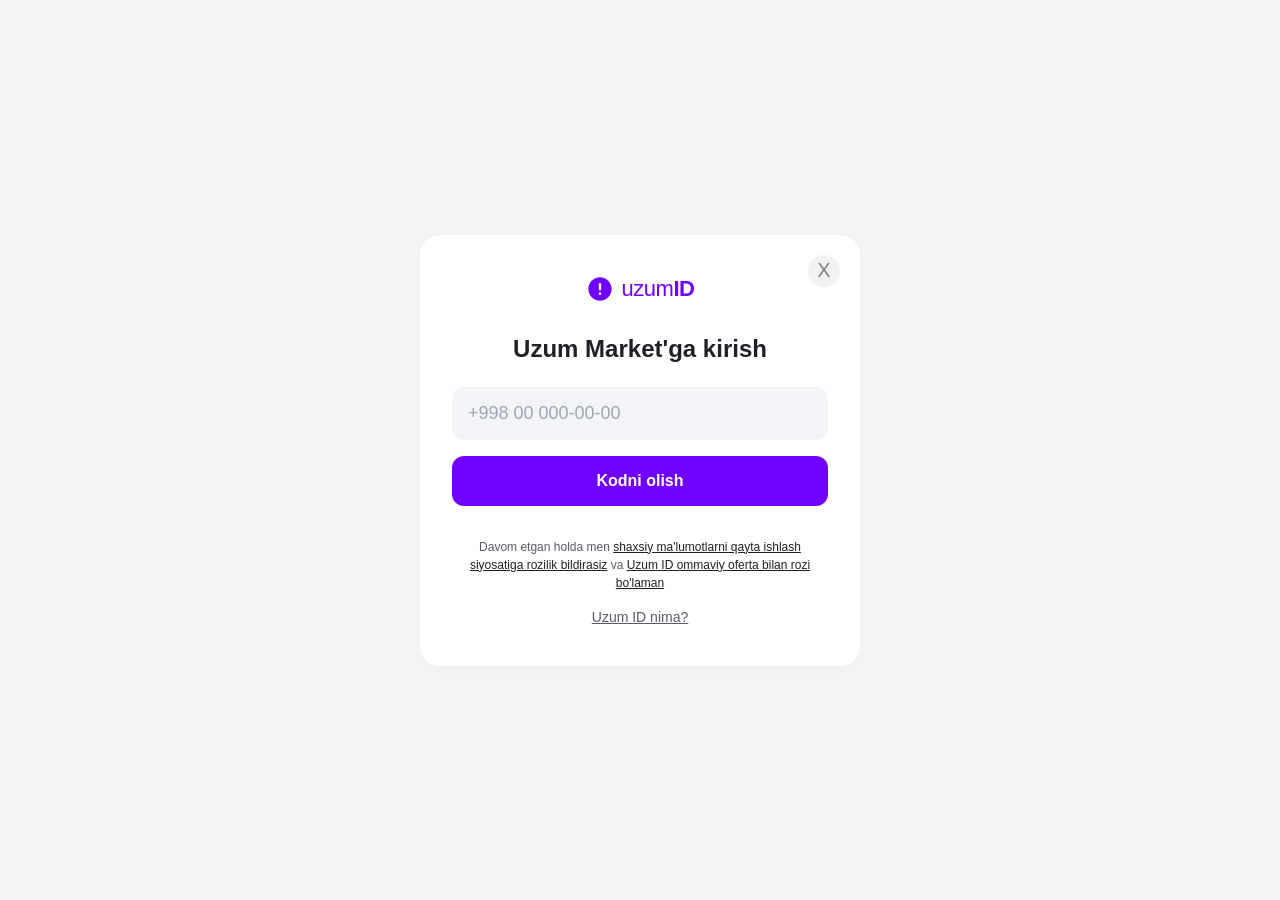
<file: Kirish.html>
<!DOCTYPE html>
<html lang="uz">
<head>
    <meta charset="UTF-8">
    <meta name="viewport" content="width=device-width, initial-scale=1.0">
    <title>Kirish</title>
    <link rel="stylesheet" href="./kirish.css">
</head>
<body>

    <div class="auth-card">
        <a href="/index.html" class="close-btn" aria-label="Yopish">X</a>
        
        <div class="logo">
            <svg viewBox="0 0 24 24" fill="currentColor">
                <path d="M12 2C6.48 2 2 6.48 2 12s4.48 10 10 10 10-4.48 10-10S17.52 2 12 2zm1 15h-2v-2h2v2zm0-4h-2V7h2v6z"/>
            </svg>
            <span>uzum<b>ID</b></span>
        </div>

        <h2>Uzum Market'ga kirish</h2>

        <form>
            <div class="input-group">
                <input type="tel" placeholder="+998 00 000-00-00" required>
            </div>

            <button type="submit" class="submit-btn">Kodni olish</button>
        </form>

        <p class="terms">
            Davom etgan holda men 
            <a href="#">shaxsiy ma'lumotlarni qayta ishlash siyosatiga rozilik bildirasiz</a> 
            va <a href="#">Uzum ID ommaviy oferta bilan rozi bo'laman</a>
        </p>

        <a href="#" class="info-link">Uzum ID nima?</a>
    </div>

</body>
</html>
</file>
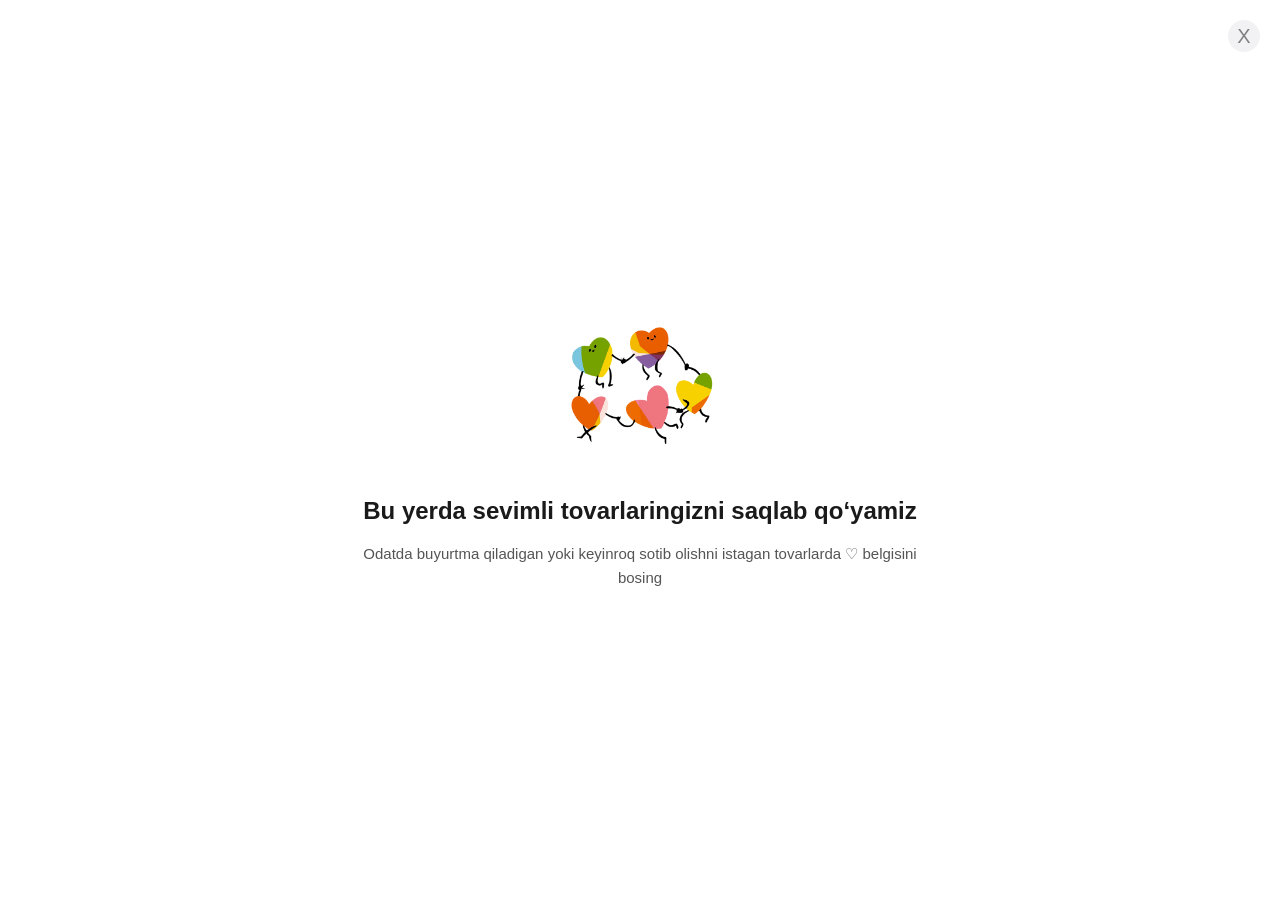
<file: like.html>
<!DOCTYPE html>
<html lang="uz">
<head>
    <meta charset="UTF-8">
    <meta name="viewport" content="width=device-width, initial-scale=1.0">
    <title>Sevimli</title>
    <link rel="stylesheet" href="like.css">
</head>
<body>

    <div class="container">

        <div class="illustration">
            <img src="/imgs/5yurak.png" alt="Yuraklar rasmi">
        </div>
        <a href="/index.html" class="close-btn" aria-label="Yopish">X</a>
        
        <h1>Bu yerda sevimli tovarlaringizni saqlab qo‘yamiz</h1>
        
        <p>Odatda buyurtma qiladigan yoki keyinroq sotib olishni istagan tovarlarda ♡ belgisini bosing</p>
    </div>

</body>
</html>
</file>
<file: kirish.css>
* {
    box-sizing: border-box;
    margin: 0;
    padding: 0;
    font-family: -apple-system, BlinkMacSystemFont, "Segoe UI", Roboto, Helvetica, Arial, sans-serif;
}

body {
    background-color: #f5f5f7;
    display: flex;
    justify-content: center;
    align-items: center;
    min-height: 100vh;
}

.auth-card {
    background-color: #ffffff;
    border-radius: 20px;
    padding: 40px 32px;
    width: 100%;
    max-width: 440px;
    box-shadow: 0 4px 24px rgba(0, 0, 0, 0.04);
    position: relative;
    text-align: center;
}

.close-btn {
    position: absolute;
    top: 20px;
    right: 20px;
    background: #f2f2f4;
    border: none;
    width: 32px;
    height: 32px;
    border-radius: 50%;
    font-size: 20px;
    color: #808080;
    cursor: pointer;
    display: flex;
    align-items: center;
    justify-content: center;
    text-decoration: none;
}

.logo {
    display: flex;
    justify-content: center;
    align-items: center;
    gap: 8px;
    margin-bottom: 32px;
}

.logo svg {
    width: 28px;
    height: 28px;
    color: #7000ff;
}

.logo span {
    font-size: 22px;
    font-weight: 500;
    color: #7000ff;
    letter-spacing: -0.5px;
}

h2 {
    font-size: 24px;
    font-weight: 600;
    color: #1f2026;
    margin-bottom: 24px;
}

.input-group {
    margin-bottom: 16px;
}

.input-group input {
    width: 100%;
    padding: 16px;
    border: none;
    background-color: #f2f4f7;
    border-radius: 12px;
    font-size: 18px;
    color: #1f2026;
    outline: none;
}

.input-group input::placeholder {
    color: #a0a5b1;
}

.submit-btn {
    width: 100%;
    padding: 16px;
    background-color: #7000ff;
    color: #ffffff;
    border: none;
    border-radius: 12px;
    font-size: 16px;
    font-weight: 600;
    cursor: pointer;
    margin-bottom: 32px;
    transition: background-color 0.2s;
}

.submit-btn:hover {
    background-color: #5e00db;
}

.terms {
    font-size: 12px;
    line-height: 1.5;
    color: #595b66;
    margin-bottom: 16px;
    padding: 0 10px;
}

.terms a {
    color: #1f2026;
    text-decoration: underline;
}

.info-link {
    display: inline-block;
    font-size: 14px;
    color: #595b66;
    text-decoration: underline;
}
</file>
<file: like.css>
* {
    margin: 0;
    padding: 0;
    box-sizing: border-box;
}

body {
    font-family: 'Segoe UI', Tahoma, Geneva, Verdana, sans-serif;
    background-color: #ffffff;
    display: flex;
    justify-content: center;
    align-items: center;
    height: 100vh;
}

.container {
    text-align: center;
    max-width: 600px;
    padding: 20px;
}

.close-btn {
    position: absolute;
    top: 20px;
    right: 20px;
    background: #f2f2f4;
    border: none;
    width: 32px;
    height: 32px;
    border-radius: 50%;
    font-size: 20px;
    color: #808080;
    cursor: pointer;
    display: flex;
    align-items: center;
    justify-content: center;
    text-decoration: none;
}


.illustration img {
    width: 150px;
    height: auto;
    margin-bottom: 30px;
}

h1 {
    font-size: 24px;
    font-weight: 600;
    color: #1a1a1a;
    margin-bottom: 15px;
    line-height: 1.4;
}

p {
    font-size: 15px;
    color: #555555;
    line-height: 1.6;
}
</file>
